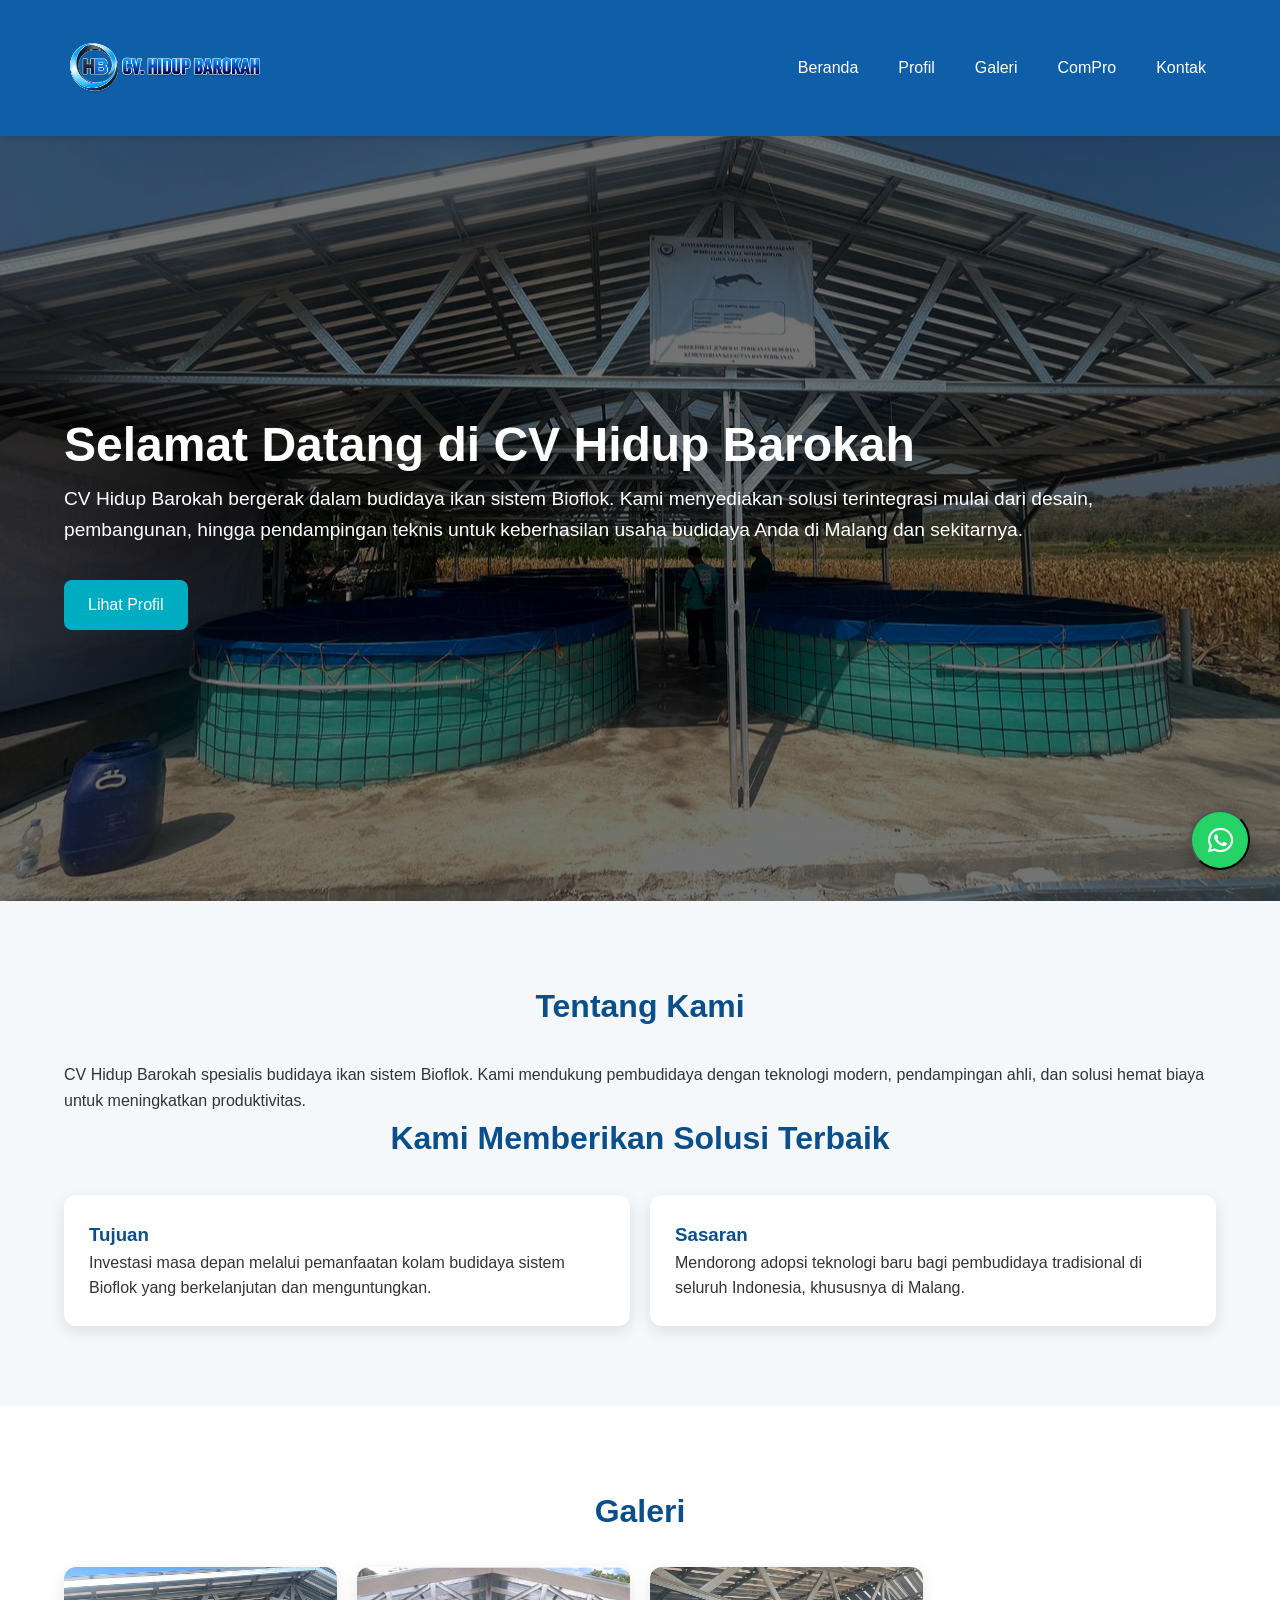
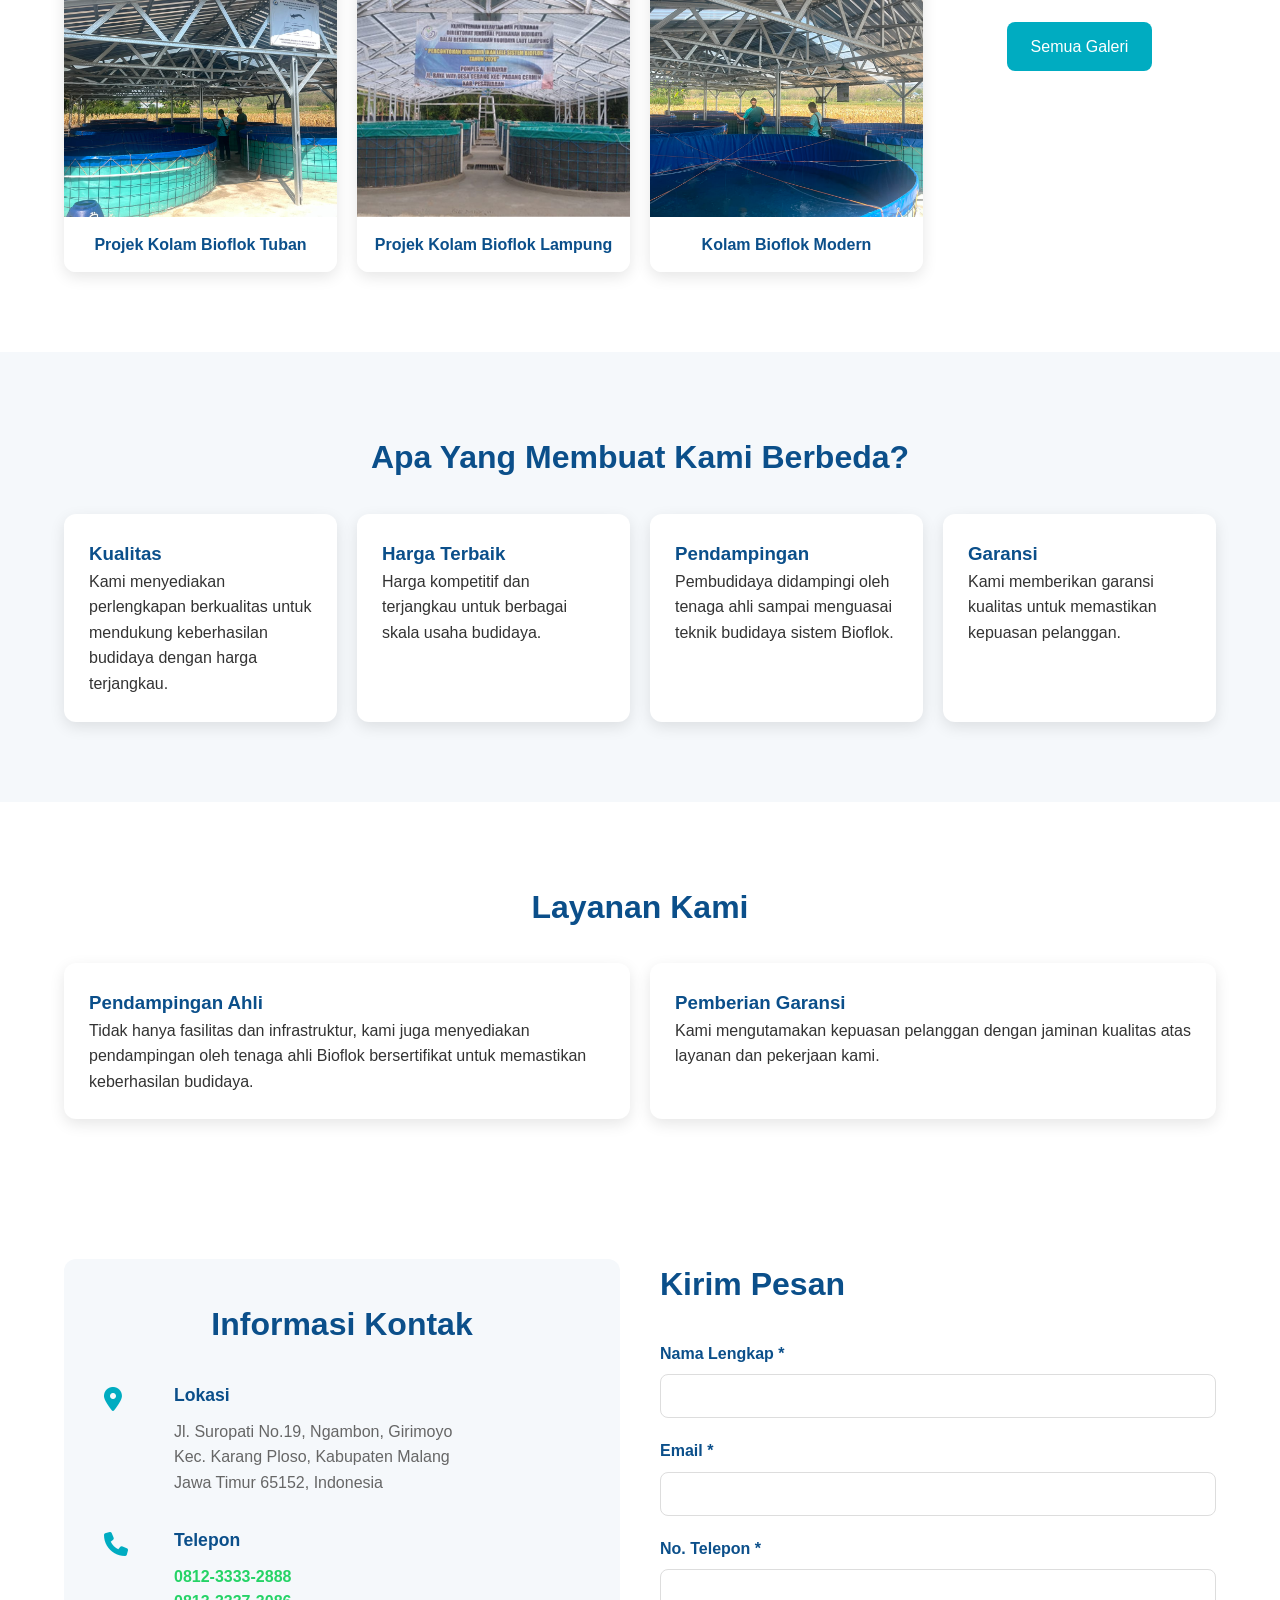
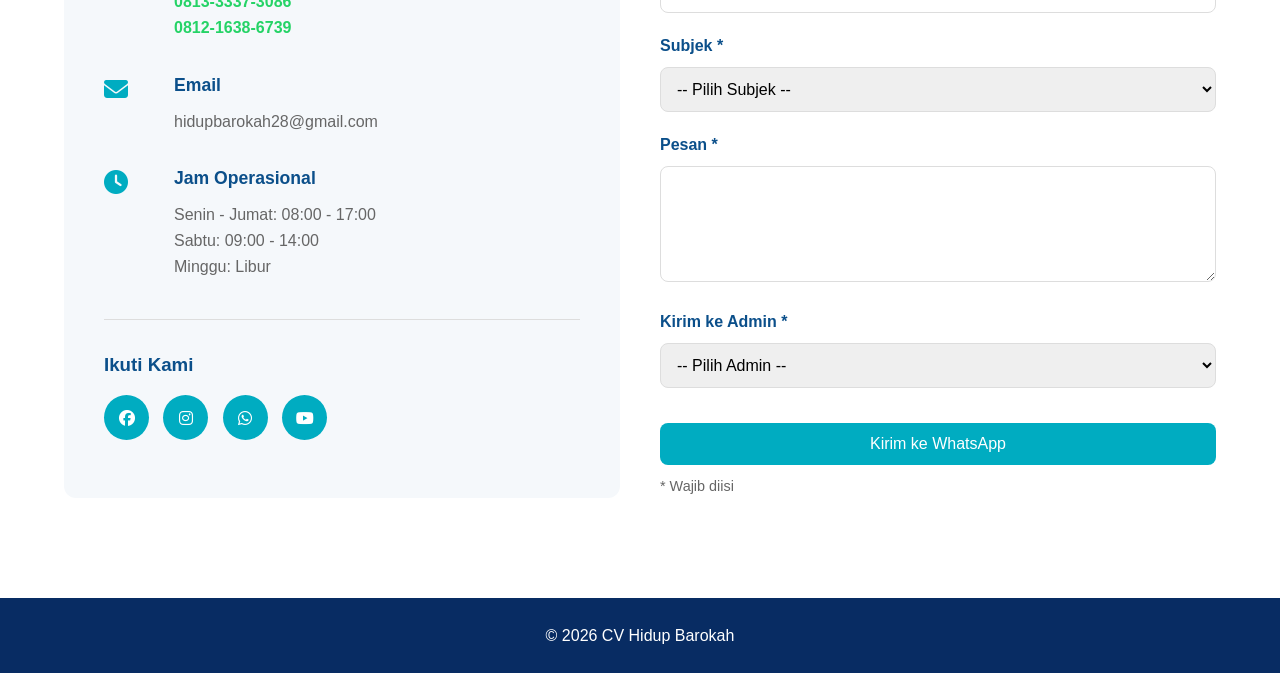
<file: index.html>
<!DOCTYPE html>
<html lang="id">
<head>
<meta charset="UTF-8">
<meta name="viewport" content="width=device-width, initial-scale=1.0">
<title>CV Hidup Barokah — Budidaya Ikan Bioflok di Malang</title>
<meta name="description" content="CV Hidup Barokah — solusi budidaya ikan sistem Bioflok di Malang. Layanan desain, konstruksi, pendampingan ahli, dan garansi kualitas untuk kolam ikan." />
<meta name="keywords" content="bioflok, budidaya ikan, Malang, kolam ikan, pendampingan, CV Hidup Barokah" />
<link rel="stylesheet" href="css/style.css">
<link rel="stylesheet" href="https://cdnjs.cloudflare.com/ajax/libs/font-awesome/6.5.2/css/all.min.css">
<link rel="icon" type="image/png" href="gambar/logo.png">
</head>
<body>

<header class="header">
<div class="container">
<nav class="navbar">
<a href="index.html" class="logo">
<img src="gambar/logs.png" alt="CV Hidup Barokah Logo" class="logo-img">
</a>
<ul class="nav-menu">
<li><a href="#">Beranda</a></li>
<li><a href="profil.html">Profil</a></li>
<li><a href="galeri.html">Galeri</a></li>
<li><a href="compro.html">ComPro</a></li>
<li><a href="kontak.html">Kontak</a></li>
</ul>
<div class="hamburger"><i class="fas fa-bars"></i></div>
</nav>
</div>
</header>

<section class="hero">
<div class="container">
<h1>Selamat Datang di CV Hidup Barokah</h1>
<p>CV Hidup Barokah bergerak dalam budidaya ikan sistem Bioflok. Kami menyediakan solusi terintegrasi mulai dari desain, pembangunan, hingga pendampingan teknis untuk keberhasilan usaha budidaya Anda di Malang dan sekitarnya.</p>
<a href="profil.html" class="btn">Lihat Profil</a>
</div>
</section>

<section class="about">
<div class="container">
<h2>Tentang Kami</h2>
<p>CV Hidup Barokah spesialis budidaya ikan sistem Bioflok. Kami mendukung pembudidaya dengan teknologi modern, pendampingan ahli, dan solusi hemat biaya untuk meningkatkan produktivitas.</p>
<h2>Kami Memberikan Solusi Terbaik</h2>
<div class="grid">
<div class="card">
<h3>Tujuan</h3>
<p>Investasi masa depan melalui pemanfaatan kolam budidaya sistem Bioflok yang berkelanjutan dan menguntungkan.</p>
</div>
<div class="card">
<h3>Sasaran</h3>
<p>Mendorong adopsi teknologi baru bagi pembudidaya tradisional di seluruh Indonesia, khususnya di Malang.</p>
</div>
</div>
</div>
</section>

<section class="gallery">
<div class="container">
<h2>Galeri</h2>
<div class="gallery-grid">
<div class="gallery-item">
<img src="gambar/projek/kolam bioflok/projekmlg2.jpeg" alt="Kolam Bioflok 1">
<h3>Projek Kolam Bioflok Tuban</h3>
</div>
<div class="gallery-item">
<img src="gambar/projek/kolam bioflok/projekbtm1.png" alt="Kolam Bioflok 2">
<h3>Projek Kolam Bioflok Lampung</h3>
</div>
<div class="gallery-item">
<img src="gambar/projek/kolam bioflok/projekmlg4.jpeg" alt="Kolam Bioflok 3">
<h3>Kolam Bioflok Modern</h3>
</div>
<div class="gallery-button">
<a href="galeri.html" class="btn">Semua Galeri</a>
</div>
</div>
</section>

<section class="features">
<div class="container">
<h2>Apa Yang Membuat Kami Berbeda?</h2>
<div class="grid">
<div class="card">
<h3>Kualitas</h3>
<p>Kami menyediakan perlengkapan berkualitas untuk mendukung keberhasilan budidaya dengan harga terjangkau.</p>
</div>
<div class="card">
<h3>Harga Terbaik</h3>
<p>Harga kompetitif dan terjangkau untuk berbagai skala usaha budidaya.</p>
</div>
<div class="card">
<h3>Pendampingan</h3>
<p>Pembudidaya didampingi oleh tenaga ahli sampai menguasai teknik budidaya sistem Bioflok.</p>
</div>
<div class="card">
<h3>Garansi</h3>
<p>Kami memberikan garansi kualitas untuk memastikan kepuasan pelanggan.</p>
</div>
</div>
</div>
</section>

<section class="services">
<div class="container">
<h2>Layanan Kami</h2>
<div class="grid">
<div class="card">
<h3>Pendampingan Ahli</h3>
<p>Tidak hanya fasilitas dan infrastruktur, kami juga menyediakan pendampingan oleh tenaga ahli Bioflok bersertifikat untuk memastikan keberhasilan budidaya.</p>
</div>
<div class="card">
<h3>Pemberian Garansi</h3>
<p>Kami mengutamakan kepuasan pelanggan dengan jaminan kualitas atas layanan dan pekerjaan kami.</p>
</div>
</div>
</div>
</section>

<section class="contact-section">
<div class="container">
<div class="contact-wrapper">
<div class="contact-info">
<h2>Informasi Kontak</h2>
<div class="info-item">
<div class="info-icon"><i class="fas fa-map-marker-alt"></i></div>
<div class="info-content">
<h3>Lokasi</h3>
<p>Jl. Suropati No.19, Ngambon, Girimoyo<br>Kec. Karang Ploso, Kabupaten Malang<br>Jawa Timur 65152, Indonesia</p>
</div>
</div>
<div class="info-item">
<div class="info-icon"><i class="fas fa-phone"></i></div>
<div class="info-content">
<h3>Telepon</h3>
<p><a href="https://wa.me/6281233332888" target="_blank" class="wa-link">0812-3333-2888</a><br><a href="https://wa.me/6281333373086" target="_blank" class="wa-link">0813-3337-3086</a><br><a href="https://wa.me/6281216386739" target="_blank" class="wa-link">0812-1638-6739</a></p>
</div>
</div>
<div class="info-item">
<div class="info-icon"><i class="fas fa-envelope"></i></div>
<div class="info-content">
<h3>Email</h3>
<p>hidupbarokah28@gmail.com</p>
</div>
</div>
<div class="info-item">
<div class="info-icon"><i class="fas fa-clock"></i></div>
<div class="info-content">
<h3>Jam Operasional</h3>
<p>Senin - Jumat: 08:00 - 17:00<br>Sabtu: 09:00 - 14:00<br>Minggu: Libur</p>
</div>
</div>

<div class="social-links">
<h3>Ikuti Kami</h3>
<a href="#" class="social-icon"><i class="fab fa-facebook"></i></a>
<a href="#" class="social-icon"><i class="fab fa-instagram"></i></a>
<a href="#" class="social-icon"><i class="fab fa-whatsapp"></i></a>
<a href="#" class="social-icon"><i class="fab fa-youtube"></i></a>
</div>
</div>

<div class="contact-form-wrapper">
<h2>Kirim Pesan</h2>
<form class="contact-form" id="contactForm">
<div class="form-group">
<label for="name">Nama Lengkap *</label>
<input type="text" id="name" name="name" required>
</div>

<div class="form-group">
<label for="email">Email *</label>
<input type="email" id="email" name="email" required>
</div>

<div class="form-group">
<label for="phone">No. Telepon *</label>
<input type="tel" id="phone" name="phone" required>
</div>

<div class="form-group">
<label for="subject">Subjek *</label>
<select id="subject" name="subject" required>
<option value="">-- Pilih Subjek --</option>
<option value="konsultasi">Konsultasi</option>
<option value="pemesanan">Pemesanan Kolam</option>
<option value="kemitraan">Kemitraan</option>
<option value="pendampingan">Pendampingan</option>
<option value="lainnya">Lainnya</option>
</select>
</div>

<div class="form-group">
<label for="message">Pesan *</label>
<textarea id="message" name="message" rows="5" required></textarea>
</div>

<div class="form-group">
<label for="admin">Kirim ke Admin *</label>
<select id="admin" name="admin" required>
<option value="">-- Pilih Admin --</option>
<option value="1">Admin 1 (0812-3333-2888)</option>
<option value="2">Admin 2 (0813-3337-3086)</option>
<option value="3">Admin 3 (0812-1638-6739)</option>
</select>
</div>

<button type="submit" class="btn btn-primary">Kirim ke WhatsApp</button>
<p class="form-note">* Wajib diisi</p>
</form>
</div>
</div>
</section>

<footer>
<div class="container">
<p>© 2026 CV Hidup Barokah</p>
</div>
</footer>

<script src="js/script.js"></script>
</body>
</html>
</file>
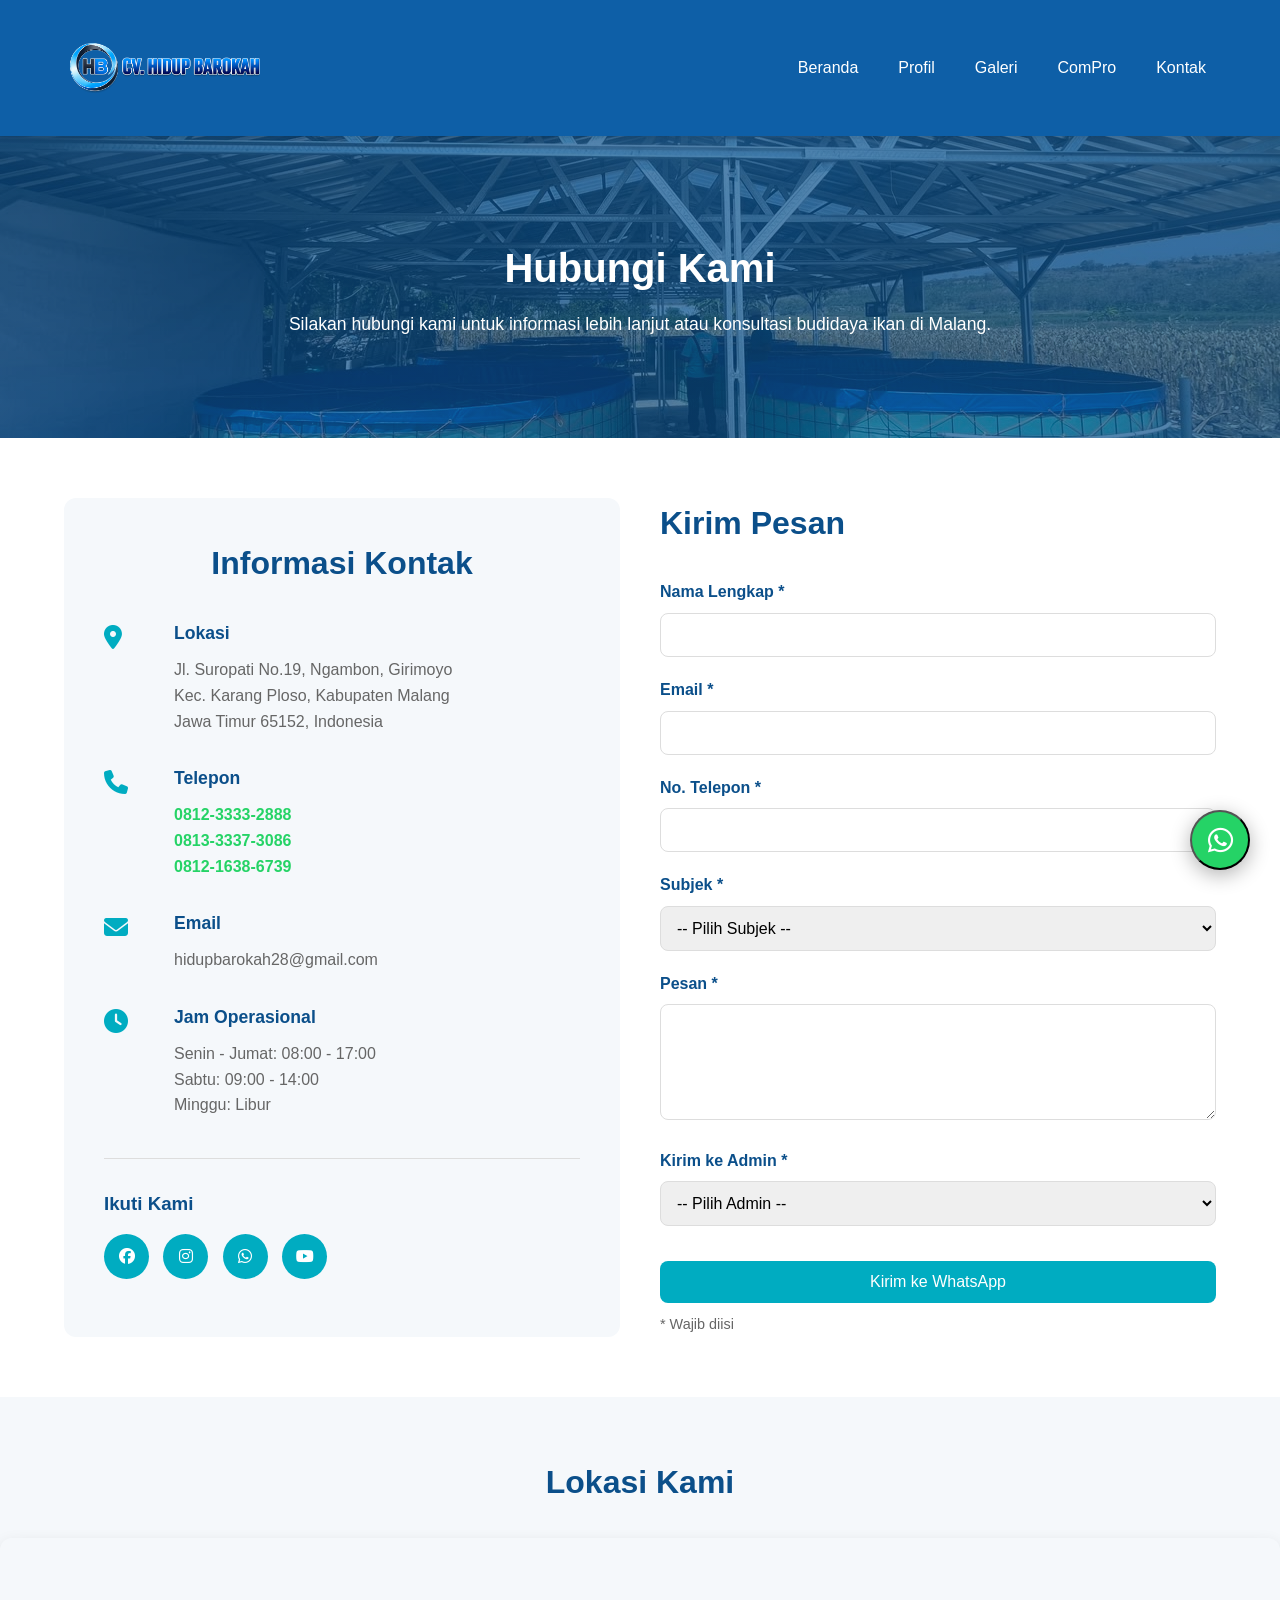
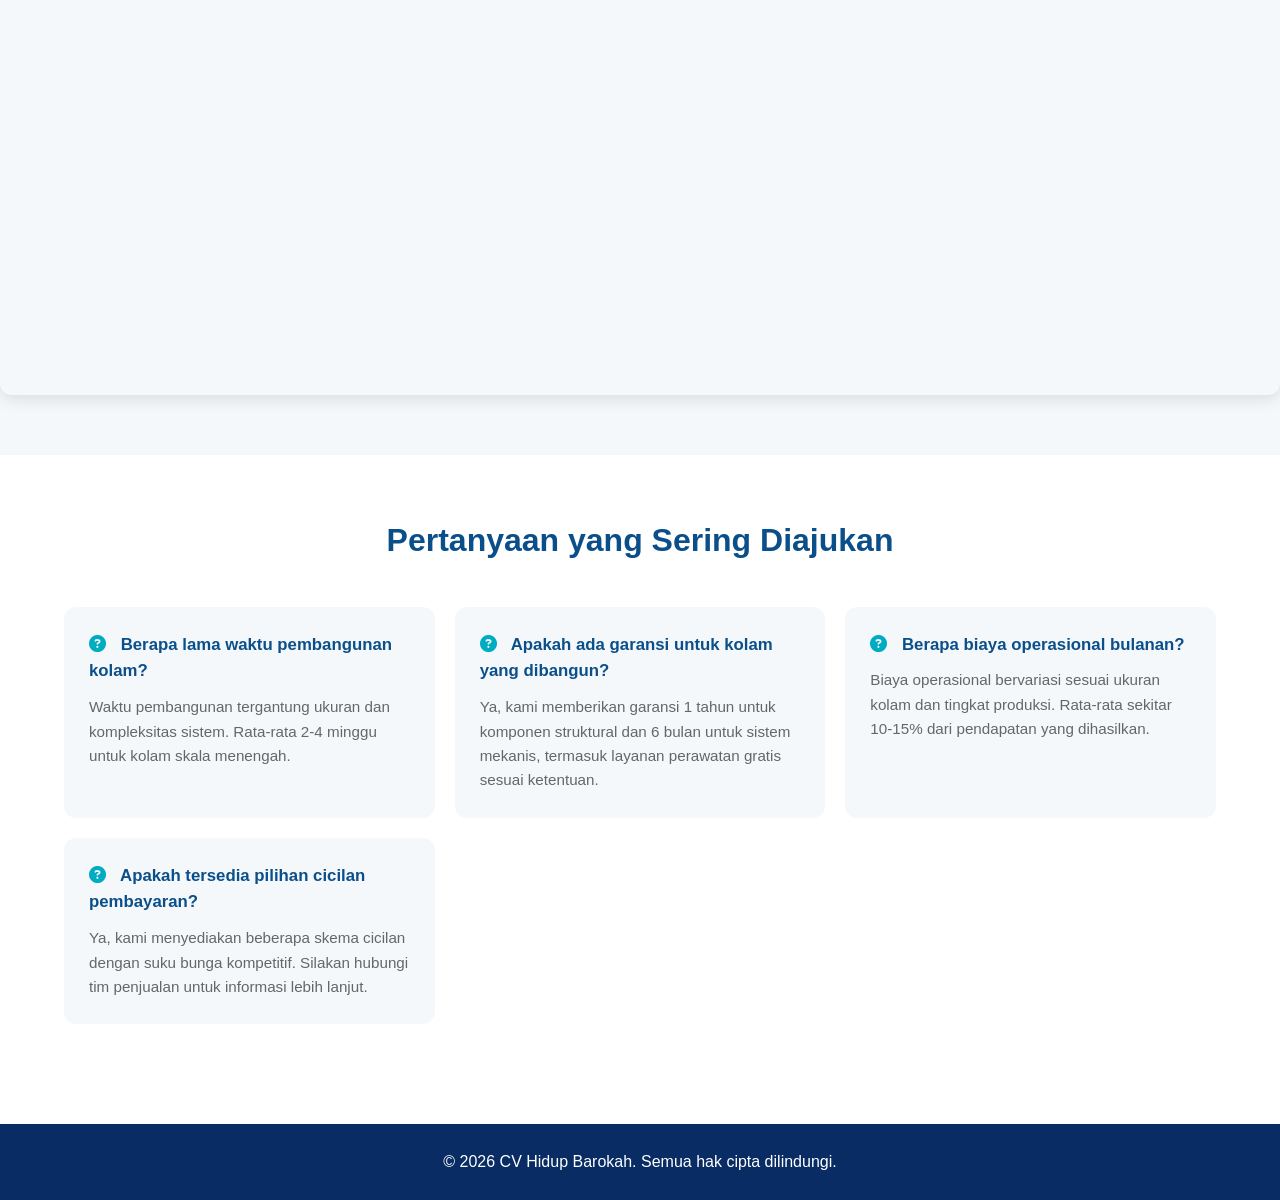
<file: kontak.html>
<!DOCTYPE html>
<html lang="id">
<head>
<meta charset="UTF-8">
<meta name="viewport" content="width=device-width, initial-scale=1.0">
<title>Kontak CV Hidup Barokah — Hubungi Kami di Malang</title>
<meta name="description" content="Kontak CV Hidup Barokah. Hubungi kami untuk konsultasi budidaya ikan sistem Bioflok di Malang. Telepon, WhatsApp, email dan peta lokasi." />
<meta name="keywords" content="kontak, CV Hidup Barokah, Malang, konsultasi bioflok, WhatsApp" />
<link rel="stylesheet" href="css/style.css">
<link rel="stylesheet" href="https://cdnjs.cloudflare.com/ajax/libs/font-awesome/6.5.2/css/all.min.css">
<link rel="icon" type="image/png" href="gambar/logo.png">
</head>
<body>

<header class="header">
<div class="container">
<nav class="navbar">
<a href="index.html" class="logo">
<img src="gambar/logs.png" alt="CV Hidup Barokah Logo" class="logo-img">
</a>
<ul class="nav-menu">
<li><a href="#">Beranda</a></li>
<li><a href="profil.html">Profil</a></li>
<li><a href="galeri.html">Galeri</a></li>
<li><a href="compro.html">ComPro</a></li>
<li><a href="kontak.html">Kontak</a></li>
</ul>
<div class="hamburger"><i class="fas fa-bars"></i></div>
</nav>
</div>
</header>

<section class="page-header">
<div class="container">
<h1>Hubungi Kami</h1>
<p>Silakan hubungi kami untuk informasi lebih lanjut atau konsultasi budidaya ikan di Malang.</p>
</div>
</section>

<section class="contact-section">
<div class="container">
<div class="contact-wrapper">
<div class="contact-info">
<h2>Informasi Kontak</h2>
<div class="info-item">
<div class="info-icon"><i class="fas fa-map-marker-alt"></i></div>
<div class="info-content">
<h3>Lokasi</h3>
<p>Jl. Suropati No.19, Ngambon, Girimoyo<br>Kec. Karang Ploso, Kabupaten Malang<br>Jawa Timur 65152, Indonesia</p>
</div>
</div>
<div class="info-item">
<div class="info-icon"><i class="fas fa-phone"></i></div>
<div class="info-content">
<h3>Telepon</h3>
<p><a href="https://wa.me/6281233332888" target="_blank" class="wa-link">0812-3333-2888</a><br><a href="https://wa.me/6281333373086" target="_blank" class="wa-link">0813-3337-3086</a><br><a href="https://wa.me/6281216386739" target="_blank" class="wa-link">0812-1638-6739</a></p>
</div>
</div>
<div class="info-item">
<div class="info-icon"><i class="fas fa-envelope"></i></div>
<div class="info-content">
<h3>Email</h3>
<p>hidupbarokah28@gmail.com</p>
</div>
</div>
<div class="info-item">
<div class="info-icon"><i class="fas fa-clock"></i></div>
<div class="info-content">
<h3>Jam Operasional</h3>
<p>Senin - Jumat: 08:00 - 17:00<br>Sabtu: 09:00 - 14:00<br>Minggu: Libur</p>
</div>
</div>

<div class="social-links">
<h3>Ikuti Kami</h3>
<a href="#" class="social-icon"><i class="fab fa-facebook"></i></a>
<a href="#" class="social-icon"><i class="fab fa-instagram"></i></a>
<a href="#" class="social-icon"><i class="fab fa-whatsapp"></i></a>
<a href="#" class="social-icon"><i class="fab fa-youtube"></i></a>
</div>
</div>

<div class="contact-form-wrapper">
<h2>Kirim Pesan</h2>
<form class="contact-form" id="contactForm">
<div class="form-group">
<label for="name">Nama Lengkap *</label>
<input type="text" id="name" name="name" required>
</div>

<div class="form-group">
<label for="email">Email *</label>
<input type="email" id="email" name="email" required>
</div>

<div class="form-group">
<label for="phone">No. Telepon *</label>
<input type="tel" id="phone" name="phone" required>
</div>

<div class="form-group">
<label for="subject">Subjek *</label>
<select id="subject" name="subject" required>
<option value="">-- Pilih Subjek --</option>
<option value="konsultasi">Konsultasi</option>
<option value="pemesanan">Pemesanan Kolam</option>
<option value="kemitraan">Kemitraan</option>
<option value="pendampingan">Pendampingan</option>
<option value="lainnya">Lainnya</option>
</select>
</div>

<div class="form-group">
<label for="message">Pesan *</label>
<textarea id="message" name="message" rows="5" required></textarea>
</div>

<div class="form-group">
<label for="admin">Kirim ke Admin *</label>
<select id="admin" name="admin" required>
<option value="">-- Pilih Admin --</option>
<option value="1">Admin 1 (0812-3333-2888)</option>
<option value="2">Admin 2 (0813-3337-3086)</option>
<option value="3">Admin 3 (0812-1638-6739)</option>
</select>
</div>

<button type="submit" class="btn btn-primary">Kirim ke WhatsApp</button>
<p class="form-note">* Wajib diisi</p>
</form>
</div>
</div>
</section>

<section class="map-section">
<h2>Lokasi Kami</h2>
<div class="map-container">
<iframe src="https://www.google.com/maps/embed?pb=!1m18!1m12!1m3!1d3952.039056835394!2d112.59315107500605!3d-7.890982892131702!2m3!1f0!2f0!3f0!3m2!1i1024!2i768!4f13.1!3m3!1m2!1s0x2e7881b7de1d88ff%3A0x8d47f6a24045dbde!2sJl.%20Suropati%20No.19%2C%20Ngambon%2C%20Girimoyo%2C%20Kec.%20Karang%20Ploso%2C%20Kabupaten%20Malang%2C%20Jawa%20Timur%2065152!5e0!3m2!1sid!2sid!4v1782307424702!5m2!1sid!2sid" width="600" height="450" style="border:0;" allowfullscreen="" loading="lazy" referrerpolicy="strict-origin-when-cross-origin"></iframe>
</div>
</section>

<section class="faq-section">
<div class="container">
<h2>Pertanyaan yang Sering Diajukan</h2>
<div class="faq-grid">
<div class="faq-item">
<h3><i class="fas fa-question-circle"></i> Berapa lama waktu pembangunan kolam?</h3>
<p>Waktu pembangunan tergantung ukuran dan kompleksitas sistem. Rata-rata 2-4 minggu untuk kolam skala menengah.</p>
</div>
<div class="faq-item">
<h3><i class="fas fa-question-circle"></i> Apakah ada garansi untuk kolam yang dibangun?</h3>
<p>Ya, kami memberikan garansi 1 tahun untuk komponen struktural dan 6 bulan untuk sistem mekanis, termasuk layanan perawatan gratis sesuai ketentuan.</p>
</div>
<div class="faq-item">
<h3><i class="fas fa-question-circle"></i> Berapa biaya operasional bulanan?</h3>
<p>Biaya operasional bervariasi sesuai ukuran kolam dan tingkat produksi. Rata-rata sekitar 10-15% dari pendapatan yang dihasilkan.</p>
</div>
<div class="faq-item">
<h3><i class="fas fa-question-circle"></i> Apakah tersedia pilihan cicilan pembayaran?</h3>
<p>Ya, kami menyediakan beberapa skema cicilan dengan suku bunga kompetitif. Silakan hubungi tim penjualan untuk informasi lebih lanjut.</p>
</div>
</div>
</section>

<footer>
<div class="container">
<p>© 2026 CV Hidup Barokah. Semua hak cipta dilindungi.</p>
</div>
</footer>

<script src="js/script.js"></script>
</body>
</html>
</file>
<file: css/style.css>
*{margin:0;padding:0;box-sizing:border-box}
body{font-family:'Segoe UI',Tahoma,Geneva,Verdana,sans-serif;color:#333;line-height:1.6}
.container{width:90%;max-width:1200px;margin:auto}
h2{color:#0b4f8a;margin-bottom:30px;text-align:center;font-size:2rem}
h3{color:#0b4f8a}
.header{background:#0e5fa7;position:sticky;top:0;z-index:1000;box-shadow:0 2px 5px rgba(0,0,0,.1)}
.navbar{display:flex;justify-content:space-between;align-items:center;padding:18px 0;position:relative}
.logo{color:#fff;text-decoration:none;font-weight:bold;font-size:1.3rem;transition:.3s;display:flex;align-items:center}
.logo:hover{opacity:0.5;transform:scale(1.05)}
.logo-img{height:100px;width:auto;max-width:200px;object-fit:contain}
.nav-menu{display:flex;gap:20px;list-style:none}
.nav-menu a{color:#fff;text-decoration:none;transition:.3s;padding:5px 10px}
.nav-menu a:hover{background:rgba(255,255,255,.2);border-radius:5px}
.hamburger{display:none;color:#fff;font-size:1.5rem;cursor:pointer;user-select:none;padding:5px}
.page-header{background:linear-gradient(rgba(11,79,138,.7),rgba(11,79,138,.7)),url('../gambar/projek/header.jpeg') center/cover;color:#fff;padding:100px 0;text-align:center}
.page-header h1{font-size:2.5rem;margin-bottom:10px}
.page-header p{font-size:1.1rem}
.hero{height:85vh;display:flex;align-items:center;color:#fff;background:linear-gradient(rgba(0,0,0,.55),rgba(0,0,0,.55)),url('../gambar/projek/header.jpeg') center/cover}
.hero h1{font-size:3rem}
.hero p{font-size:1.2rem;margin-bottom:20px}
.btn{display:inline-block;background:#00acc1;color:#fff;text-decoration:none;padding:12px 24px;border-radius:8px;margin-top:15px;border:none;cursor:pointer;transition:.3s;font-size:1rem}
.btn:hover{background:#00838f;transform:translateY(-2px);box-shadow:0 5px 15px rgba(0,172,193,.3)}
.btn-primary{background:#00acc1}
.btn-primary:hover{background:#00838f}
section{padding:80px 0}
.grid{display:grid;grid-template-columns:repeat(auto-fit,minmax(240px,1fr));gap:20px}
.card{padding:25px;border-radius:12px;box-shadow:0 5px 15px rgba(0,0,0,.1);background:#fff;transition:.3s}
.card:hover{box-shadow:0 10px 25px rgba(0,0,0,.15);transform:translateY(-5px)}
.features{background:#f5f8fb}
.about{background:#f5f8fb}
.pool{background:#f5f8fb}
.gallery{background:#fff}
.galeri-filter{display:flex;gap:10px;justify-content:center;margin-bottom:30px;flex-wrap:wrap}
.filter-btn{padding:10px 20px;background:#e0e0e0;color:#333;border:none;border-radius:25px;cursor:pointer;transition:.3s;font-size:0.95rem}
.filter-btn.active{background:#0b4f8a;color:#fff}
.filter-btn:hover{background:#0b4f8a;color:#fff}
.gallery-grid{display:grid;grid-template-columns:repeat(auto-fit,minmax(250px,1fr));gap:20px}
.galeri-grid{display:grid;grid-template-columns:repeat(auto-fit,minmax(250px,1fr));gap:20px}
.gallery-item,.galeri-item{position:relative;border-radius:12px;overflow:hidden;box-shadow:0 5px 15px rgba(0,0,0,.1);transition:transform .3s}
.gallery-item:hover,.galeri-item:hover{transform:translateY(-5px)}
.gallery-item img,.galeri-item img{width:100%;height:250px;object-fit:cover;display:block}
.gallery-item h3,.galeri-item h3{padding:15px;background:#fff;text-align:center;color:#0b4f8a;font-size:1rem;margin:0}
.gallery-item,.galeri-item,.compro-item{cursor:pointer}
.compro-grid{display:grid;grid-template-columns:repeat(auto-fit,minmax(250px,1fr));gap:20px}
.compro-item{position:relative;border-radius:12px;overflow:hidden;box-shadow:0 5px 15px rgba(0,0,0,.1);transition:transform .3s}
.compro-item:hover{transform:translateY(-5px)}
.compro-item img{width:100%;height:250px;object-fit:cover;display:block}
.compro-item h3{padding:15px;background:#fff;text-align:center;color:#0b4f8a;font-size:1rem;margin:0}
.lightbox-overlay{position:fixed;inset:0;background:rgba(0,0,0,.85);display:none;align-items:center;justify-content:center;z-index:2000;padding:20px}
.lightbox-overlay.show{display:flex}
.lightbox-content{position:relative;width:100%;max-width:1000px;display:flex;flex-direction:column;align-items:center}
.lightbox-image{width:100%;max-height:75vh;object-fit:contain;border-radius:12px;box-shadow:0 10px 30px rgba(0,0,0,.3);background:#000}
.lightbox-caption{margin-top:15px;color:#fff;text-align:center;font-size:1.1rem;max-width:100%;overflow:hidden;text-overflow:ellipsis;white-space:nowrap}
.lightbox-close,.lightbox-prev,.lightbox-next{position:absolute;background:rgba(255,255,255,.95);border:none;color:#0b4f8a;padding:12px 14px;border-radius:50%;cursor:pointer;transition:.3s;font-size:1.4rem;box-shadow:0 5px 15px rgba(0,0,0,.2)}
.lightbox-close{top:10px;right:10px;transform:none;border-radius:8px;width:42px;height:42px}
.lightbox-prev{left:10px;top:50%;transform:translateY(-50%)}
.lightbox-next{right:10px;top:50%;transform:translateY(-50%)}
.lightbox-close:hover,.lightbox-prev:hover,.lightbox-next:hover{background:#00acc1;color:#fff}
.gallery-button{text-align:center;margin-top:40px}
.profil-section{padding:60px 0}
.profil-content{display:grid;grid-template-columns:1fr 1fr;gap:40px;align-items:center}
.profil-text p{margin-bottom:15px;line-height:1.8}
.profil-image img{width:100%;border-radius:12px;box-shadow:0 10px 30px rgba(0,0,0,.2)}
.visi-misi{background:#fff;padding:60px 0}
.vm-grid{display:grid;grid-template-columns:1fr 1fr;gap:30px;margin-top:40px}
.vm-card{background:#fff;padding:40px;border-radius:12px;text-align:center;box-shadow:0 5px 15px rgba(0,0,0,.1);transition:.3s}
.vm-card:hover{transform:translateY(-5px);box-shadow:0 10px 25px rgba(0,0,0,.15)}
.vm-icon{font-size:3rem;color:#00acc1;margin-bottom:20px}
.team-section{padding:60px 0;background:#f5f8fb}
.team-grid{display:grid;grid-template-columns:repeat(auto-fit,minmax(250px,1fr));gap:30px;margin-top:40px}
.team-member{text-align:center;padding:20px;border-radius:12px;transition:.3s}
.team-member:hover{box-shadow:0 10px 25px rgba(0,0,0,.1)}
.member-image{margin-bottom:20px}
.member-image img{width:150px;height:150px;border-radius:50%;object-fit:cover;box-shadow:0 5px 15px rgba(0,0,0,.1)}
.member-contact{color:#666;font-size:0.9rem;margin-top:10px}
.stats{background:#0b4f8a;color:#fff;padding:60px 0;text-align:center}
.stats h2,.stats-grid h2{color:#fff}
.stats-grid{display:grid;grid-template-columns:repeat(auto-fit,minmax(200px,1fr));gap:30px;margin-top:40px}
.stat-card{padding:30px;background:rgba(255,255,255,.1);border-radius:12px;transition:.3s}
.stat-card:hover{background:rgba(255,255,255,.2);transform:translateY(-5px)}
.stat-card h3{color:#00acc1;font-size:2.5rem;margin-bottom:10px}
.gallery-stats{background:#f5f8fb;padding:60px 0}
.services-grid{display:grid;grid-template-columns:repeat(auto-fit,minmax(280px,1fr));gap:30px;margin-top:40px}
.service-card{padding:30px;background:#fff;border-radius:12px;box-shadow:0 5px 15px rgba(0,0,0,.1);transition:.3s;text-align:center}
.service-card:hover{transform:translateY(-5px);box-shadow:0 10px 25px rgba(0,0,0,.15)}
.service-icon{font-size:2.5rem;color:#00acc1;margin-bottom:15px}
.service-card h3{margin-bottom:10px}
.advantages-grid{display:grid;grid-template-columns:repeat(auto-fit,minmax(240px,1fr));gap:30px;margin-top:40px}
.advantage-item{padding:30px;background:#fff;border-radius:12px;box-shadow:0 5px 15px rgba(0,0,0,.1);border-left:5px solid #00acc1;transition:.3s}
.advantage-item:hover{transform:translateX(5px)}
.adv-number{font-size:2rem;color:#00acc1;font-weight:bold;margin-bottom:10px}
.portfolio-grid{display:grid;grid-template-columns:repeat(auto-fit,minmax(200px,1fr));gap:20px;margin-top:40px}
.portfolio-item{text-align:center;padding:30px;background:#fff;border-radius:12px;box-shadow:0 5px 15px rgba(0,0,0,.1);transition:.3s}
.portfolio-item:hover{transform:translateY(-5px);box-shadow:0 10px 25px rgba(0,0,0,.15)}
.portfolio-item i{font-size:2.5rem;color:#00acc1;margin-bottom:15px}
.portfolio-item h3{margin-bottom:10px;color:#0b4f8a}
.compro-cta{background:linear-gradient(135deg,#0b4f8a,#00acc1);color:#fff;padding:60px 0;text-align:center}
.compro-cta h2{color:#fff}
.compro-cta p{font-size:1.1rem;margin-bottom:30px}
.contact-section{padding:60px 0}
.contact-wrapper{display:grid;grid-template-columns:1fr 1fr;gap:40px}
.contact-info{background:#f5f8fb;padding:40px;border-radius:12px}
.info-item{margin-bottom:30px;display:flex;gap:20px}
.info-icon{font-size:1.5rem;color:#00acc1;min-width:50px}
.info-content h3{margin-bottom:10px;font-size:1.1rem}
.info-content p{color:#666}
.wa-link{color:#25d366;text-decoration:none;font-weight:bold;transition:.3s}
.wa-link:hover{color:#1ecc5a;text-decoration:underline}
.social-links{margin-top:40px;padding-top:30px;border-top:1px solid #ddd}
.social-links h3{margin-bottom:15px}
.social-icon{display:inline-flex;width:45px;height:45px;align-items:center;justify-content:center;background:#00acc1;color:#fff;border-radius:50%;text-decoration:none;margin-right:10px;transition:.3s}
.social-icon:hover{background:#0b4f8a;transform:translateY(-3px)}
.contact-form-wrapper h2{text-align:left;color:#0b4f8a}
.contact-form{display:flex;flex-direction:column}
.form-group{margin-bottom:20px}
.form-group label{display:block;margin-bottom:8px;font-weight:bold;color:#0b4f8a}
.form-group input,.form-group select,.form-group textarea{width:100%;padding:12px;border:1px solid #ddd;border-radius:8px;font-family:inherit;font-size:1rem;transition:.3s}
.form-group input:focus,.form-group select:focus,.form-group textarea:focus{outline:none;border-color:#00acc1;box-shadow:0 0 5px rgba(0,172,193,.3)}
.form-note{color:#666;font-size:0.9rem;margin-top:10px}
.map-section{padding:60px 0;text-align:center;background:#f5f8fb}
.map-container{margin-top:30px;border-radius:12px;overflow:hidden;box-shadow:0 5px 15px rgba(0,0,0,.1)}
.faq-section{padding:60px 0}
.faq-grid{display:grid;grid-template-columns:repeat(auto-fit,minmax(280px,1fr));gap:20px;margin-top:40px}
.faq-item{padding:25px;background:#f5f8fb;border-radius:12px;transition:.3s;cursor:pointer}
.faq-item:hover{background:#e0e7ff;box-shadow:0 5px 15px rgba(0,0,0,.1)}
.faq-item h3{margin-bottom:10px;font-size:1.05rem}
.faq-item i{color:#00acc1;margin-right:10px}
.faq-item p{color:#666;font-size:0.95rem;line-height:1.6}
.floating-wa{position:fixed;bottom:30px;right:30px;background:#25d366;color:#fff;width:60px;height:60px;border-radius:50%;display:flex;align-items:center;justify-content:center;font-size:1.8rem;text-decoration:none;box-shadow:0 5px 20px rgba(0,0,0,.3);transition:.3s;z-index:999;cursor:pointer}
.floating-wa:hover{background:#1ecc5a;transform:scale(1.1);box-shadow:0 8px 30px rgba(0,0,0,.4)}
.floating-wa.active{width:auto;padding:10px 20px}
.wa-menu{position:absolute;bottom:80px;right:0;background:#fff;border-radius:12px;box-shadow:0 5px 20px rgba(0,0,0,.2);display:none;flex-direction:column;gap:10px;padding:10px;min-width:200px;z-index:1000}
.floating-wa.active~.wa-menu{display:flex}
.wa-menu.show{display:flex}
.wa-option{display:flex;align-items:center;gap:10px;padding:12px 15px;background:#f5f5f5;border-radius:8px;text-decoration:none;color:#333;transition:.3s;cursor:pointer;border:none;font-size:1rem}
.wa-option:hover{background:#25d366;color:#fff;transform:translateX(5px)}
.wa-option i{font-size:1.2rem}
.wa-option-text{display:flex;flex-direction:column}
.wa-option-text strong{font-size:0.95rem}
.wa-option-text small{font-size:0.8rem;opacity:0.8}
footer{background:#082c63;color:#fff;text-align:center;padding:25px 0;margin-top:40px}
@media(max-width:768px){
.nav-menu{display:none;position:absolute;top:100%;left:0;right:0;width:100%;background:#0b4f8a;flex-direction:column;padding:20px;box-shadow:0 5px 10px rgba(0,0,0,.2);z-index:999}
.nav-menu.active{display:flex !important}
.nav-menu a{padding:12px 0;border-bottom:1px solid rgba(255,255,255,.1)}
.nav-menu li:last-child a{border-bottom:none}
.hamburger{display:block;cursor:pointer;z-index:1001;font-size:1.8rem}
.logo-img{height:70px}
.hero h1{font-size:2rem}
.page-header h1{font-size:1.8rem}
.profil-content{grid-template-columns:1fr;gap:20px}
.vm-grid{grid-template-columns:1fr}
.contact-wrapper{grid-template-columns:1fr}
.team-grid{grid-template-columns:1fr}
.stats-grid{grid-template-columns:1fr 1fr}
section{padding:40px 0}
}
</file>
